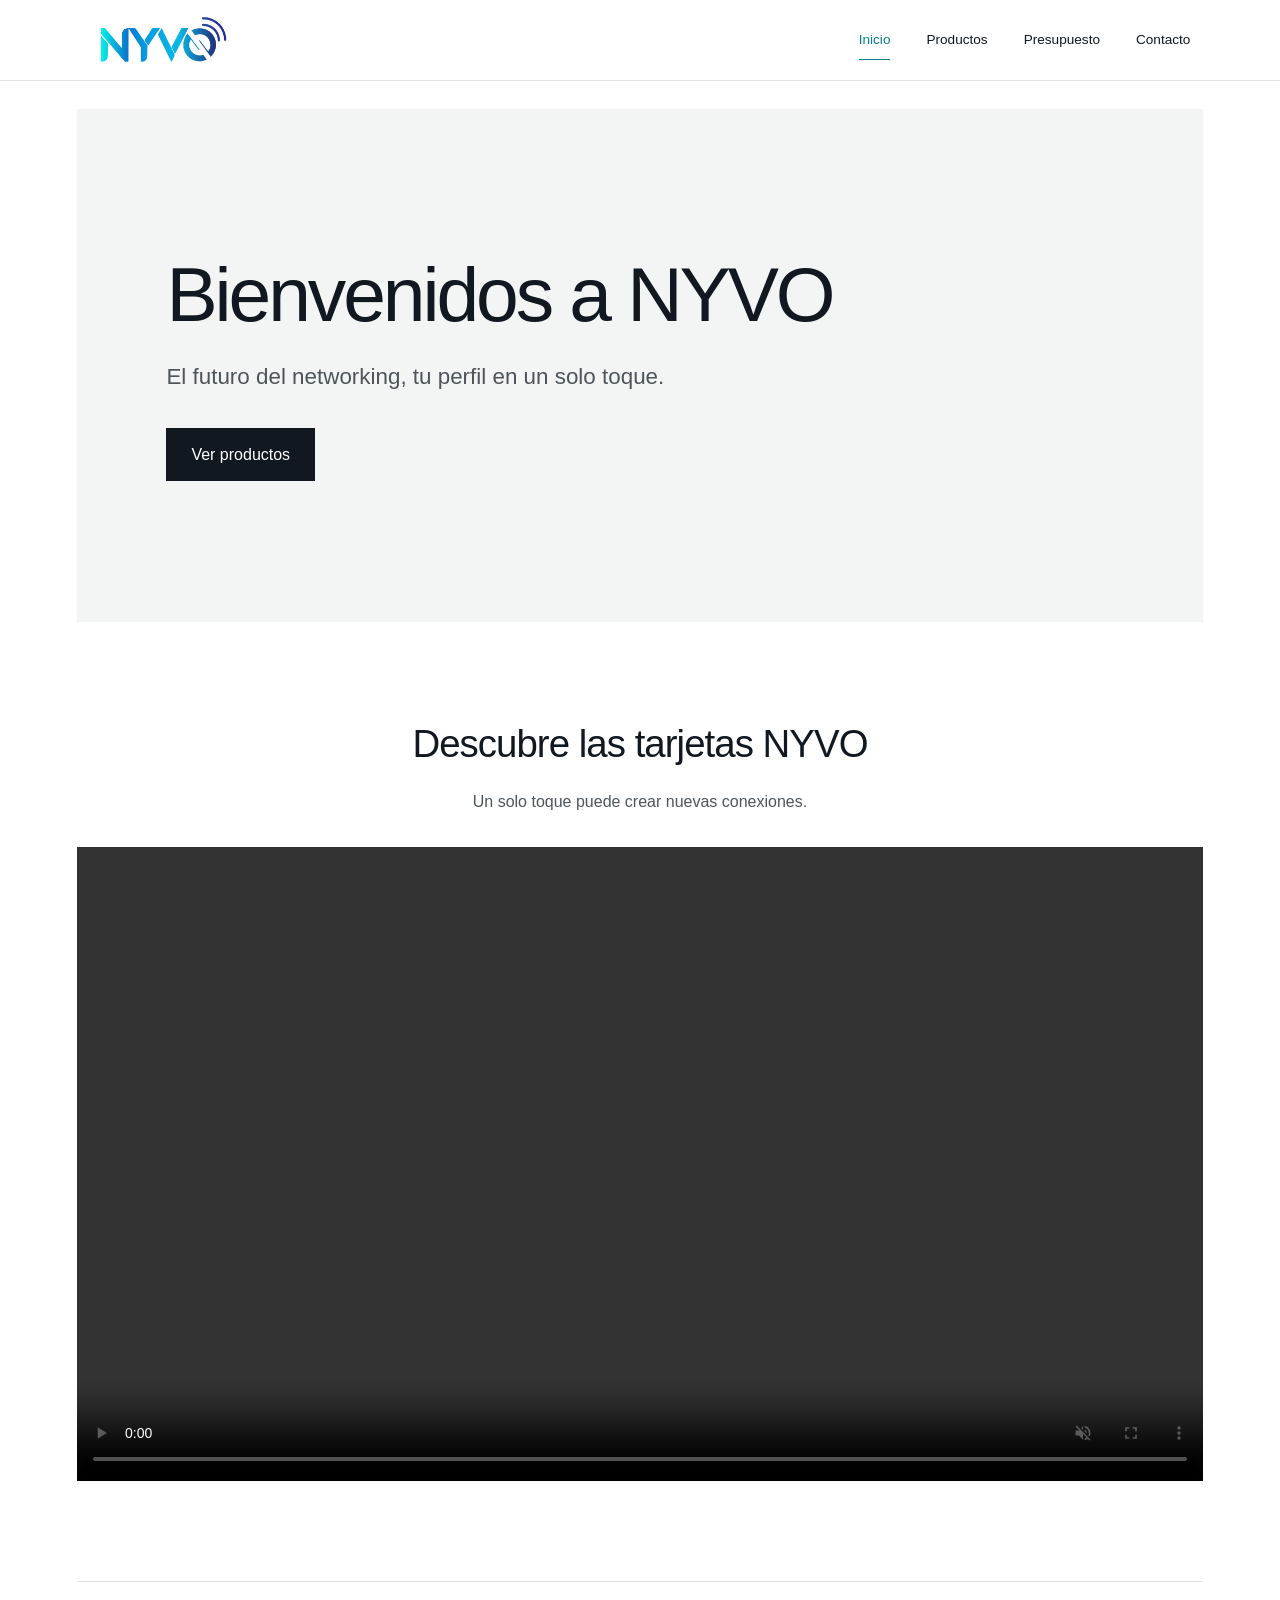
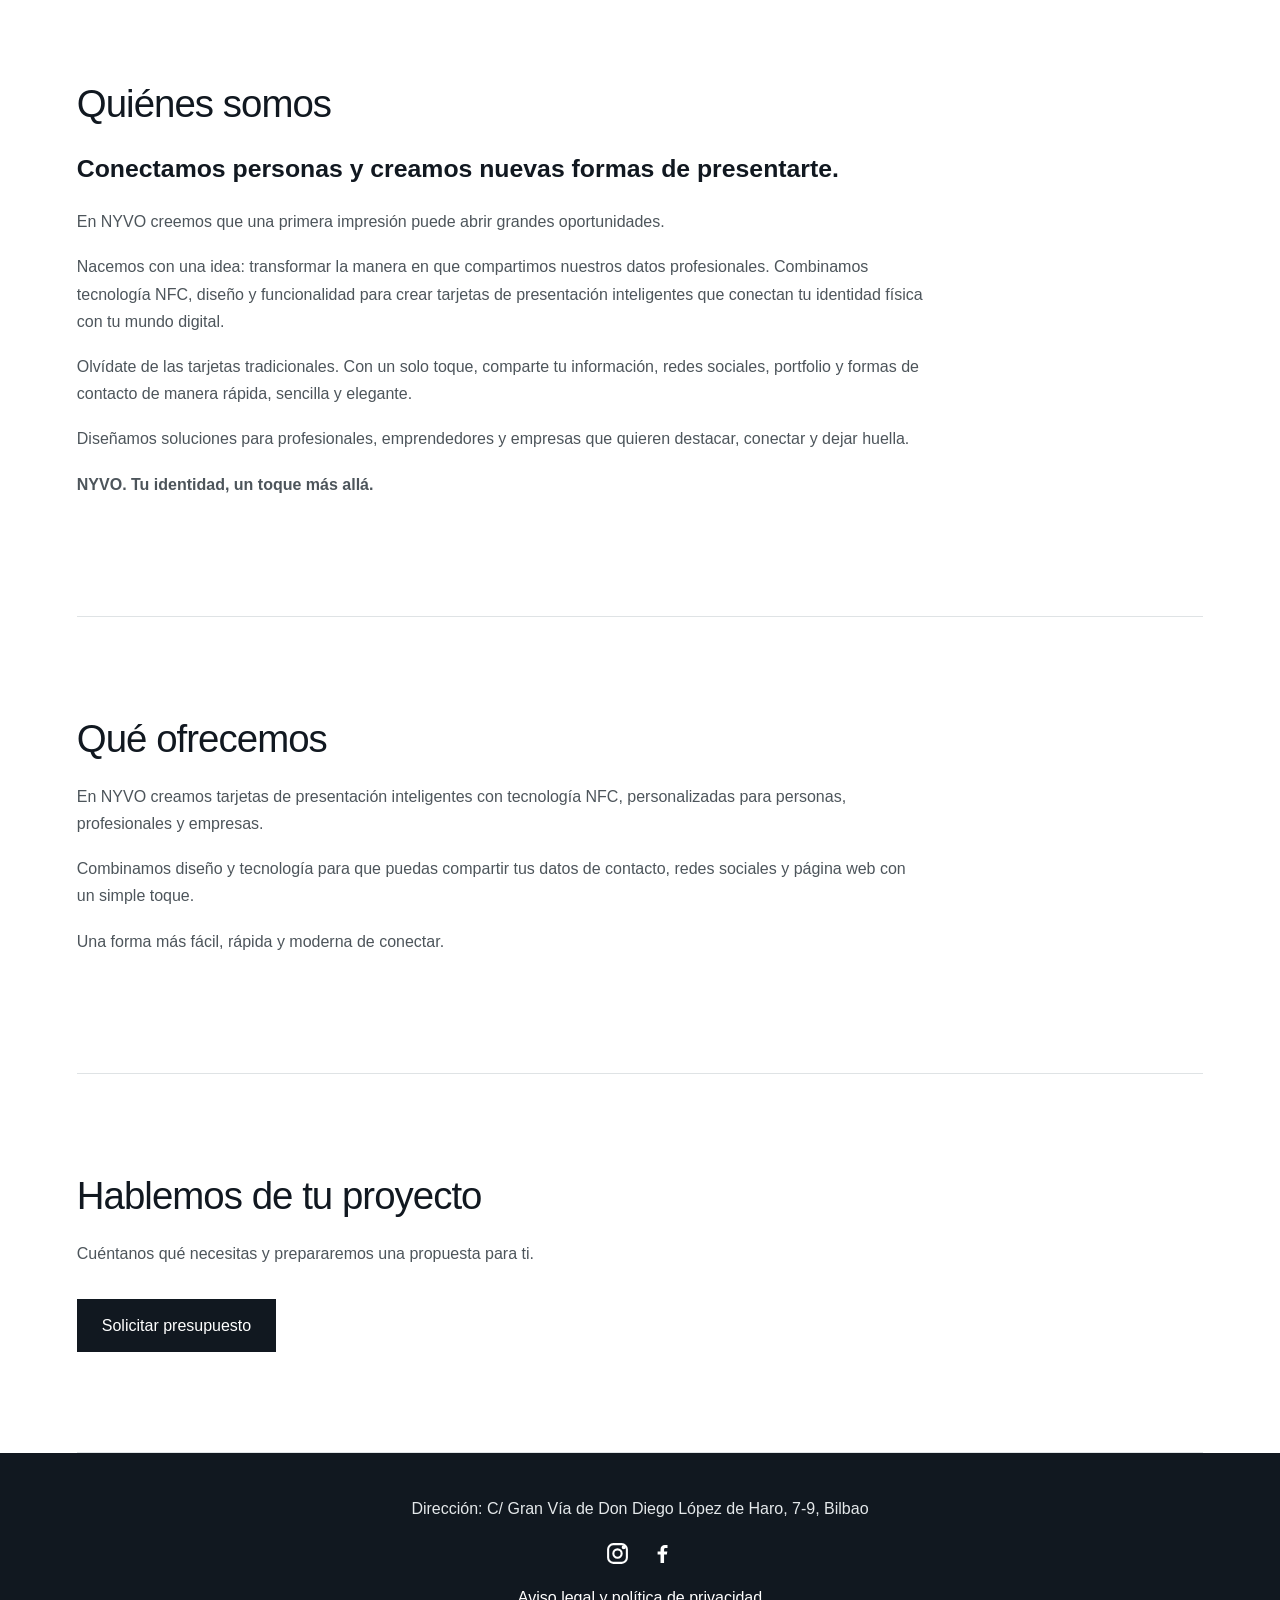
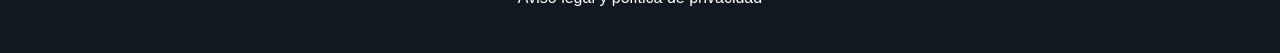
<file: index.html>
<!DOCTYPE html>
<html lang="es">
<head>
  <meta charset="UTF-8">
  <meta name="viewport" content="width=device-width, initial-scale=1.0">
  <title>Inicio | NYVO</title>
  <link rel="stylesheet" href="css/style.css">
</head>

<body>

  <header class="header">
    <a class="logo" href="index.html">
      <img src="img/logo/LOGO sin fondo.png" alt="Logo de NYVO">
    </a>

    <nav aria-label="Navegación principal">
      <a class="activo" aria-current="page" href="index.html">Inicio</a>
      <a href="productos.html">Productos</a>
      <a href="presupuesto.html">Presupuesto</a>
      <a href="contacto.html">Contacto</a>
    </nav>
  </header>

  <main>
    <section class="portada">
      <div class="portada-texto">
        <h1>Bienvenidos a NYVO</h1>
        <p class="intro-bienvenida">
          El futuro del networking, tu perfil en un solo toque.
        </p>
        <a class="boton" href="productos.html">Ver productos</a>
      </div>
    </section>

    <section class="video-promocional">
  <h2>Descubre las tarjetas NYVO</h2>
  <p>Un solo toque puede crear nuevas conexiones.</p>

      <div class="video-marco">
        <video autoplay muted loop playsinline controls preload="metadata">
            <source src="img/productos/tarjetas.mp4" type="video/mp4">
            Tu navegador no puede reproducir este video.
        </video>
      </div>
    </section>

    <section class="quienes-somos">
      <h2>Quiénes somos</h2>
      <p class="lema">Conectamos personas y creamos nuevas formas de presentarte.</p>
      <p>En NYVO creemos que una primera impresión puede abrir grandes oportunidades.</p>
      <p>
        Nacemos con una idea: transformar la manera en que compartimos nuestros datos
        profesionales. Combinamos tecnología NFC, diseño y funcionalidad para crear
        tarjetas de presentación inteligentes que conectan tu identidad física con
        tu mundo digital.
      </p>
      <p>
        Olvídate de las tarjetas tradicionales. Con un solo toque, comparte tu
        información, redes sociales, portfolio y formas de contacto de manera
        rápida, sencilla y elegante.
      </p>
      <p>
        Diseñamos soluciones para profesionales, emprendedores y empresas que
        quieren destacar, conectar y dejar huella.
      </p>
      <p><strong>NYVO. Tu identidad, un toque más allá.</strong></p>
    </section>

    <section class="que-ofrecemos">
      <h2>Qué ofrecemos</h2>
      <p>
        En NYVO creamos tarjetas de presentación inteligentes con tecnología NFC,
        personalizadas para personas, profesionales y empresas.
      </p>
      <p>
        Combinamos diseño y tecnología para que puedas compartir tus datos de
        contacto, redes sociales y página web con un simple toque.
      </p>
      <p>Una forma más fácil, rápida y moderna de conectar.</p>
    </section>

    <section class="hablanos-de-tu-proyecto">
      <h2>Hablemos de tu proyecto</h2>
      <p class="tu-proyecto">
        Cuéntanos qué necesitas y prepararemos una propuesta para ti.
      </p>
      <a class="boton" href="presupuesto.html">Solicitar presupuesto</a>
    </section>
  </main>

  <footer>
    <p>Dirección: C/ Gran Vía de Don Diego López de Haro, 7-9, Bilbao</p>

    <div class="redes-sociales">
        <a href="https://www.instagram.com/nyvocards/" target="_blank"
            rel="noopener noreferrer" aria-label="Instagram de NYVO">
        <svg viewBox="0 0 24 24" aria-hidden="true">
          <rect x="3" y="3" width="18" height="18" rx="5"></rect>
          <circle cx="12" cy="12" r="4"></circle>
          <circle cx="18" cy="6" r="1"></circle>
        </svg>
      </a>
      <a href="https://www.facebook.com/" target="_blank"
         rel="noopener noreferrer" aria-label="Facebook">
        <svg viewBox="0 0 24 24" aria-hidden="true">
          <path d="M13.5 21v-8h2.7l.4-3h-3.1V8.1c0-.9.3-1.5 1.6-1.5h1.7V3.9c-.3 0-1.3-.1-2.5-.1-2.5 0-4.2 1.5-4.2 4.3V10H7.3v3h2.8v8z"></path>
        </svg>
      </a>
    </div>

    <p><a href="aviso-legal.html">Aviso legal y política de privacidad</a></p>
  </footer>
</body>
</html>
</file>
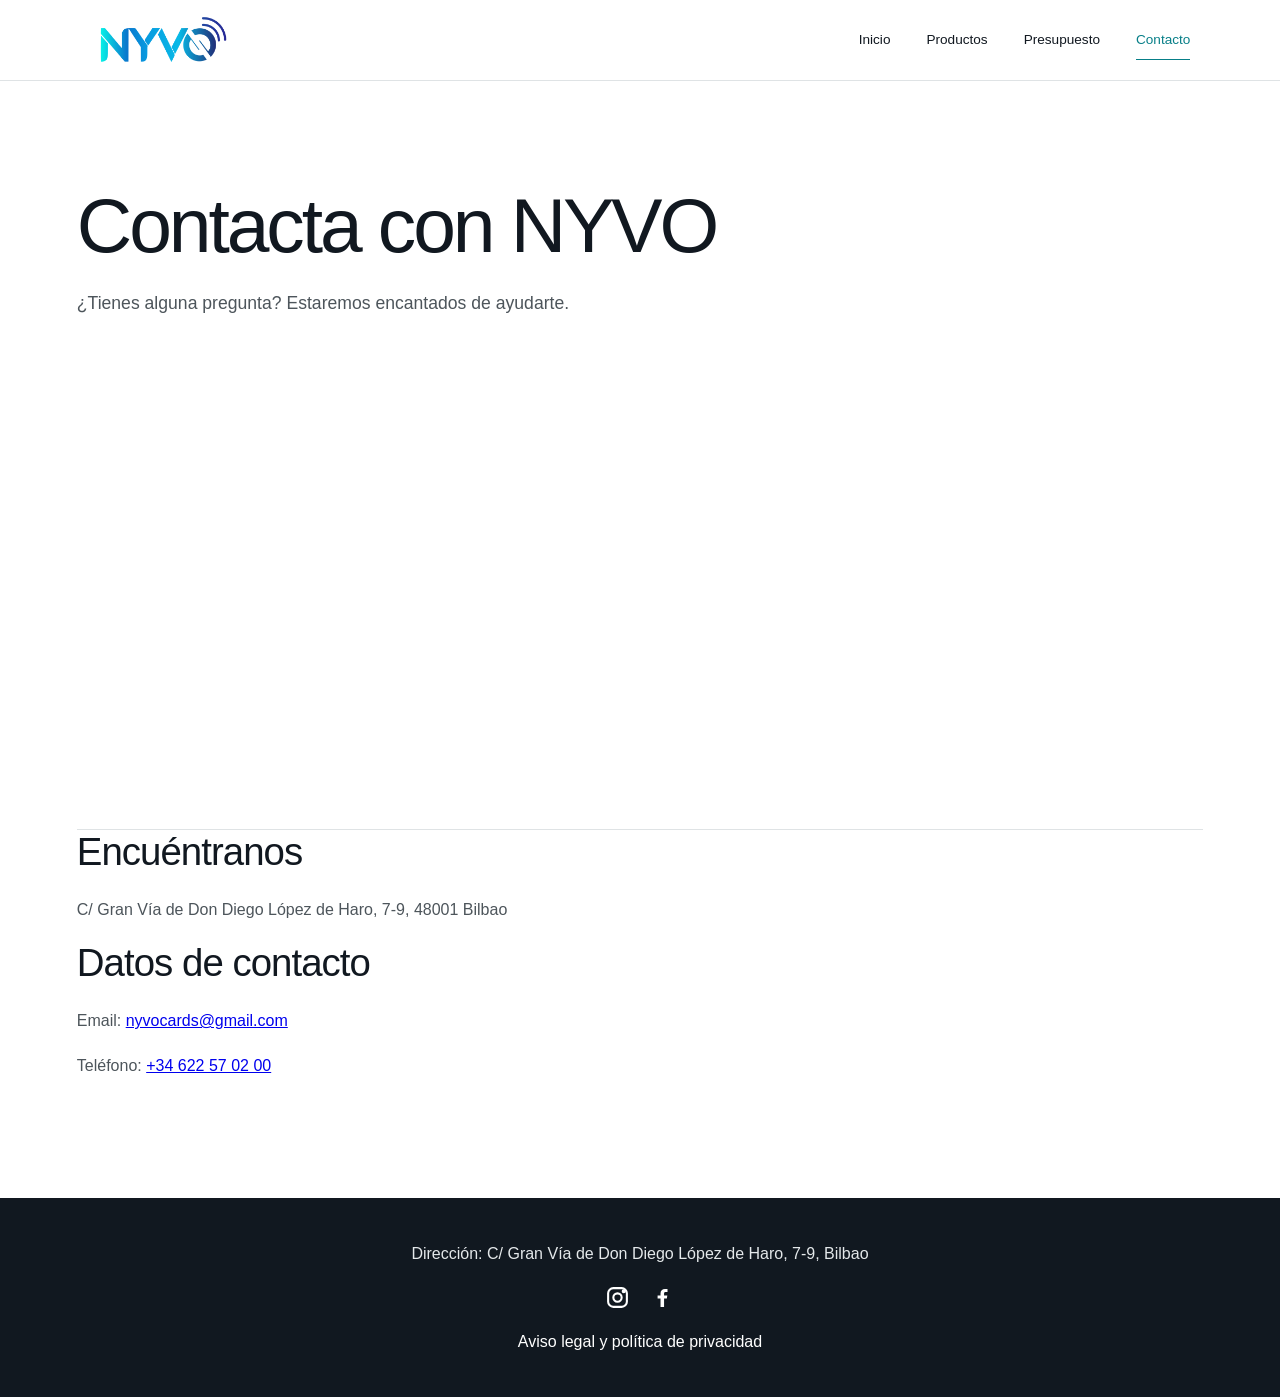
<file: contacto.html>
<!DOCTYPE html>
<html lang="es">
<head>
  <meta charset="UTF-8">
  <meta name="viewport" content="width=device-width, initial-scale=1.0">
  <title>Contacto | NYVO</title>
  <link rel="stylesheet" href="css/style.css">
</head>
<body>
  <header class="header">
    <a class="logo" href="index.html">
      <img src="img/logo/LOGO sin fondo.png" alt="Logo de NYVO">
    </a>

    <nav aria-label="Navegación principal">
      <a href="index.html">Inicio</a>
      <a href="productos.html">Productos</a>
      <a href="presupuesto.html">Presupuesto</a>
      <a class="activo" aria-current="page" href="contacto.html">Contacto</a>
    </nav>
  </header>

  <main>
    <section class="Contacta-NYVO">
      <h1>Contacta con NYVO</h1>
      <p class="contactanos">
        ¿Tienes alguna pregunta? Estaremos encantados de ayudarte.
      </p>

      <div class="mapa">
        <iframe
          src="https://www.google.com/maps?q=El+Corte+Inglés+Gran+Vía,+Bilbao&output=embed"
          title="Mapa de El Corte Inglés Gran Vía, Bilbao"
          loading="lazy"
          referrerpolicy="no-referrer-when-downgrade">
        </iframe>
      </div>
    </section>

    <section class="Encuentranos">
      <h2>Encuéntranos</h2>
      <p class="direccion">
        C/ Gran Vía de Don Diego López de Haro, 7-9, 48001 Bilbao
      </p>

      <h2>Datos de contacto</h2>
      <p>Email: <a href="mailto:nyvocards@gmail.com">nyvocards@gmail.com</a></p>
      <p>Teléfono: <a href="tel:+34622570200">+34 622 57 02 00</a></p>
    </section>
  </main>

  <footer>
    <p>Dirección: C/ Gran Vía de Don Diego López de Haro, 7-9, Bilbao</p>

    <div class="redes-sociales">
        <a href="https://www.instagram.com/nyvocards/" target="_blank"
            rel="noopener noreferrer" aria-label="Instagram de NYVO">
        <svg viewBox="0 0 24 24" aria-hidden="true">
          <rect x="3" y="3" width="18" height="18" rx="5"></rect>
          <circle cx="12" cy="12" r="4"></circle>
          <circle cx="18" cy="6" r="1"></circle>
        </svg>
      </a>
      <a href="https://www.facebook.com/" target="_blank"
         rel="noopener noreferrer" aria-label="Facebook">
        <svg viewBox="0 0 24 24" aria-hidden="true">
          <path d="M13.5 21v-8h2.7l.4-3h-3.1V8.1c0-.9.3-1.5 1.6-1.5h1.7V3.9c-.3 0-1.3-.1-2.5-.1-2.5 0-4.2 1.5-4.2 4.3V10H7.3v3h2.8v8z"></path>
        </svg>
      </a>
    </div>

    <p><a href="aviso-legal.html">Aviso legal y política de privacidad</a></p>
  </footer>
</body>
</html>
</file>
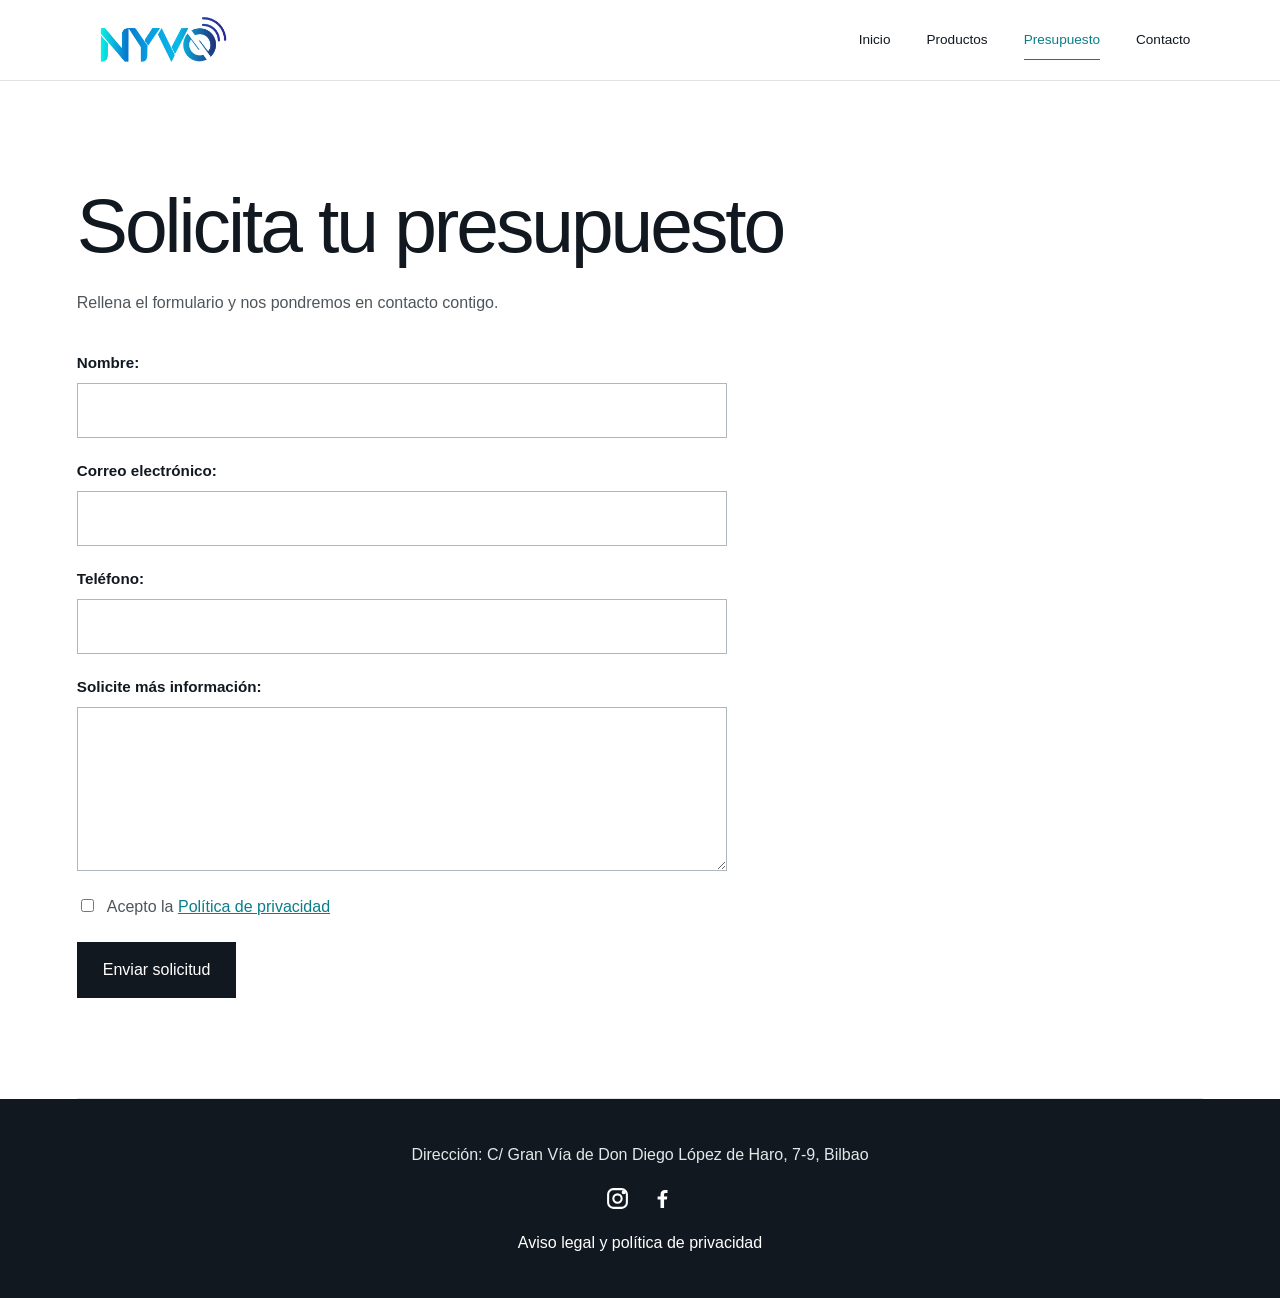
<file: presupuesto.html>
<!DOCTYPE html>
<html lang="es">
<head>
  <meta charset="UTF-8">
  <meta name="viewport" content="width=device-width, initial-scale=1.0">
  <title>Presupuesto | NYVO</title>
  <link rel="stylesheet" href="css/style.css">
</head>
<body>
  <header class="header">
    <a class="logo" href="index.html">
      <img src="img/logo/LOGO sin fondo.png" alt="Logo de NYVO">
    </a>

    <nav aria-label="Navegación principal">
      <a href="index.html">Inicio</a>
      <a href="productos.html">Productos</a>
      <a class="activo" aria-current="page" href="presupuesto.html">Presupuesto</a>
      <a href="contacto.html">Contacto</a>
    </nav>
  </header>

  <main>
    <section>
      <h1>Solicita tu presupuesto</h1>
      <p class="intro-formulario">
        Rellena el formulario y nos pondremos en contacto contigo.
      </p>

      <form action="#" method="post">
        <label for="nombre">Nombre:</label>
        <input type="text" id="nombre" name="nombre" required>

        <label for="email">Correo electrónico:</label>
        <input type="email" id="email" name="email" required>

        <label for="telefono">Teléfono:</label>
        <input type="tel" id="telefono" name="telefono"
               pattern="[0-9 +()-]{9,}" required
               title="Introduce un teléfono válido con al menos 9 caracteres.">

        <label for="informacion">Solicite más información:</label>
        <textarea id="informacion" name="informacion" rows="5" required></textarea>

        <label class="privacidad">
          <input type="checkbox" name="privacidad" required>
          <span>Acepto la <a href="aviso-legal.html">Política de privacidad</a></span>
        </label>

        <button type="submit">Enviar solicitud</button>
      </form>
    </section>
  </main>

  <footer>
    <p>Dirección: C/ Gran Vía de Don Diego López de Haro, 7-9, Bilbao</p>

    <div class="redes-sociales">
        <a href="https://www.instagram.com/nyvocards/" target="_blank"
            rel="noopener noreferrer" aria-label="Instagram de NYVO">
        <svg viewBox="0 0 24 24" aria-hidden="true">
          <rect x="3" y="3" width="18" height="18" rx="5"></rect>
          <circle cx="12" cy="12" r="4"></circle>
          <circle cx="18" cy="6" r="1"></circle>
        </svg>
      </a>
      <a href="https://www.facebook.com/" target="_blank"
         rel="noopener noreferrer" aria-label="Facebook">
        <svg viewBox="0 0 24 24" aria-hidden="true">
          <path d="M13.5 21v-8h2.7l.4-3h-3.1V8.1c0-.9.3-1.5 1.6-1.5h1.7V3.9c-.3 0-1.3-.1-2.5-.1-2.5 0-4.2 1.5-4.2 4.3V10H7.3v3h2.8v8z"></path>
        </svg>
      </a>
    </div>

    <p><a href="aviso-legal.html">Aviso legal y política de privacidad</a></p>
  </footer>
</body>
</html>
</file>
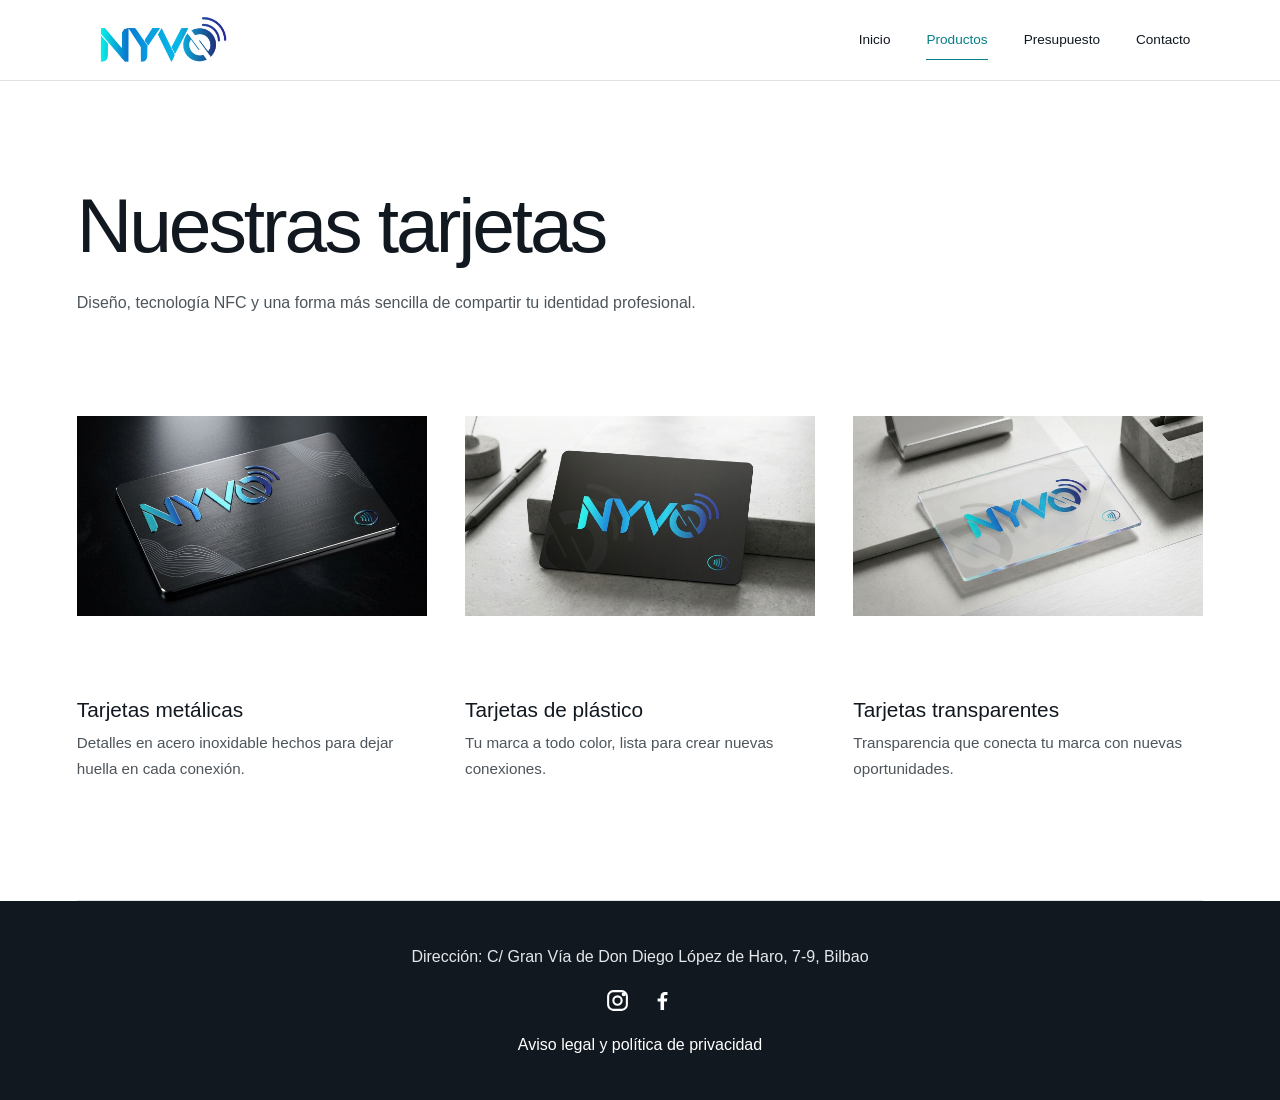
<file: productos.html>
<!DOCTYPE html>
<html lang="es">
<head>
  <meta charset="UTF-8">
  <meta name="viewport" content="width=device-width, initial-scale=1.0">
  <title>Productos | NYVO</title>
  <link rel="stylesheet" href="css/style.css">
</head>
<body>
  <header class="header">
    <a class="logo" href="index.html">
      <img src="img/logo/LOGO sin fondo.png" alt="Logo de NYVO">
    </a>

    <nav aria-label="Navegación principal">
      <a href="index.html">Inicio</a>
      <a class="activo" aria-current="page" href="productos.html">Productos</a>
      <a href="presupuesto.html">Presupuesto</a>
      <a href="contacto.html">Contacto</a>
    </nav>
  </header>

  <main>
    <section>
      <h1>Nuestras tarjetas</h1>
      <p>Diseño, tecnología NFC y una forma más sencilla de compartir tu identidad profesional.</p>

      <div class="galeria">
        <article class="producto">
          <img src="img/productos/metal.jpg" alt="Tarjeta de presentación metálica">
          <h2>Tarjetas metálicas</h2>
          <p>Detalles en acero inoxidable hechos para dejar huella en cada conexión.</p>
        </article>

        <article class="producto">
          <img src="img/productos/plastico.jpg" alt="Tarjeta de presentación de plástico">
          <h2>Tarjetas de plástico</h2>
          <p>Tu marca a todo color, lista para crear nuevas conexiones.</p>
        </article>

        <article class="producto">
          <img src="img/productos/transparente.jpg" alt="Tarjeta de presentación transparente">
          <h2>Tarjetas transparentes</h2>
          <p>Transparencia que conecta tu marca con nuevas oportunidades.</p>
        </article>
      </div>
    </section>
  </main>

  <footer>
    <p>Dirección: C/ Gran Vía de Don Diego López de Haro, 7-9, Bilbao</p>

    <div class="redes-sociales">
        <a href="https://www.instagram.com/nyvocards/" target="_blank"
            rel="noopener noreferrer" aria-label="Instagram de NYVO">
        <svg viewBox="0 0 24 24" aria-hidden="true">
          <rect x="3" y="3" width="18" height="18" rx="5"></rect>
          <circle cx="12" cy="12" r="4"></circle>
          <circle cx="18" cy="6" r="1"></circle>
        </svg>
      </a>
      <a href="https://www.facebook.com/" target="_blank"
         rel="noopener noreferrer" aria-label="Facebook">
        <svg viewBox="0 0 24 24" aria-hidden="true">
          <path d="M13.5 21v-8h2.7l.4-3h-3.1V8.1c0-.9.3-1.5 1.6-1.5h1.7V3.9c-.3 0-1.3-.1-2.5-.1-2.5 0-4.2 1.5-4.2 4.3V10H7.3v3h2.8v8z"></path>
        </svg>
      </a>
    </div>

    <p><a href="aviso-legal.html">Aviso legal y política de privacidad</a></p>
  </footer>
</body>
</html>
</file>
<file: css/style.css>
:root {
  --tinta: #111820;
  --texto: #4d555b;
  --fondo: #ffffff;
  --suave: #f3f5f5;
  --borde: #dfe3e5;
  --acento: #12bfc8;
}

* {
  box-sizing: border-box;
}

body {
  margin: 0;
  color: var(--tinta);
  background: var(--fondo);
  font-family: Arial, Helvetica, sans-serif;
  line-height: 1.7;
}

.header {
  position: sticky;
  top: 0;
  z-index: 10;
  display: flex;
  justify-content: space-between;
  align-items: center;
  gap: 32px;
  padding: 12px clamp(24px, 7vw, 100px);
  background: rgba(255, 255, 255, 0.97);
  border-bottom: 1px solid var(--borde);
}

.logo {
  display: inline-flex;
  align-items: center;
}

.logo img {
  display: block;
  width: 145px;
  max-height: 58px;
  object-fit: contain;
}

nav {
  display: flex;
  flex-wrap: wrap;
  gap: clamp(16px, 3vw, 36px);
}

nav a {
  padding: 8px 0;
  color: var(--tinta);
  font-size: 0.85rem;
  text-decoration: none;
  transition: color 0.2s ease;
}

nav a:hover,
nav a.activo {
  color: #087f88;
}

nav a.activo {
  border-bottom: 1px solid currentColor;
}

main {
  width: min(1240px, 88%);
  margin: 0 auto;
}

section {
  margin: 0;
  padding: clamp(48px, 8vw, 100px) 0;
  border-bottom: 1px solid var(--borde);
}

h1,
h2,
h3 {
  margin-top: 0;
  color: var(--tinta);
  font-weight: 500;
  line-height: 1.15;
}

h1 {
  max-width: 850px;
  margin-bottom: 20px;
  font-size: clamp(2.5rem, 6vw, 5rem);
  letter-spacing: -0.04em;
}

h2 {
  margin-bottom: 22px;
  font-size: clamp(1.8rem, 3vw, 2.7rem);
  letter-spacing: -0.025em;
}

p {
  max-width: 760px;
  margin: 0 0 18px;
  color: var(--texto);
}

.portada {
  margin-top: 28px;
  padding: clamp(64px, 11vw, 150px) clamp(28px, 7vw, 90px);
  background: var(--suave);
  border: 0;
}

.portada h1 {
  max-width: 800px;
}

.intro-bienvenida {
  max-width: 600px;
  color: var(--texto);
  font-size: clamp(1.1rem, 2vw, 1.4rem);
}

.lema {
  color: var(--tinta);
  font-size: clamp(1.2rem, 2vw, 1.55rem);
  font-weight: 600;
}

.quienes-somos p,
.que-ofrecemos p,
.hablanos-de-tu-proyecto p {
  max-width: 850px;
}

.boton {
  display: inline-block;
  margin-top: 14px;
  padding: 12px 24px;
  color: #fff;
  background: var(--tinta);
  border: 1px solid var(--tinta);
  text-decoration: none;
  transition: color 0.2s ease, background 0.2s ease;
}

.boton:hover {
  color: var(--tinta);
  background: var(--acento);
  border-color: var(--acento);
}

.galeria {
  display: grid;
  grid-template-columns: repeat(3, minmax(0, 1fr));
  gap: clamp(18px, 3vw, 40px);
  margin-top: 40px;
}

.producto {
  min-width: 0;
}

.producto img {
  display: block;
  width: 100%;
  height: clamp(200px, 25vw, 320px);
  object-fit: contain;
}

.producto h2 {
  margin: 22px 0 8px;
  font-size: 1.3rem;
  letter-spacing: 0;
}

.producto p {
  font-size: 0.95rem;
}

form {
  width: min(650px, 100%);
  margin-top: 34px;
}

form > label:not(.privacidad) {
  display: block;
  margin: 20px 0 7px;
  color: var(--tinta);
  font-size: 0.95rem;
  font-weight: 600;
}

form input[type="text"],
form input[type="email"],
form input[type="tel"],
form textarea {
  display: block;
  width: 100%;
  padding: 13px 14px;
  color: var(--tinta);
  background: #fff;
  border: 1px solid #aeb7bb;
  border-radius: 0;
  font: inherit;
}

form input:focus,
form textarea:focus {
  outline: 2px solid var(--acento);
  outline-offset: 2px;
}

form textarea {
  resize: vertical;
}

.privacidad {
  display: flex;
  align-items: flex-start;
  gap: 10px;
  margin: 22px 0;
  color: var(--texto);
}

.privacidad input {
  margin-top: 6px;
}

.privacidad a,
.contactanos a,
.direccion a {
  color: #087f88;
}

form button {
  padding: 13px 25px;
  color: #fff;
  background: var(--tinta);
  border: 1px solid var(--tinta);
  font: inherit;
  cursor: pointer;
  transition: color 0.2s ease, background 0.2s ease;
}

form button:hover {
  color: var(--tinta);
  background: var(--acento);
  border-color: var(--acento);
}

.Contacta-NYVO h1 {
  max-width: 850px;
}

.contactanos {
  font-size: 1.1rem;
}

.mapa {
  width: 100%;
  height: clamp(280px, 42vw, 430px);
  margin: 36px 0;
  margin-bottom: 1%;
  margin-bottom: -5%;
  overflow: hidden;
}

.mapa iframe {
  display: block;
  width: 100%;
  height: 100%;
  border: 0;
  margin-bottom: -10%;
}

.Encuentranos {
  padding-top: 0;
  border-bottom: 0;
}

.direccion {
  margin-top: 0;
}

footer {
  padding: 34px 8%;
  color: #fff;
  background: #111820;
  text-align: center;
}

footer p {
  margin: 8px auto;
  color: #e4e8ea;
}

footer a {
  color: #fff;
  text-decoration: none;
}

footer a:hover {
  color: var(--acento);
}

.redes-sociales {
  display: flex;
  justify-content: center;
  align-items: center;
  gap: 20px;
  margin: 18px 0;
}

.redes-sociales a {
  display: inline-flex;
  color: #fff;
  transition: color 0.2s ease;
}

.redes-sociales a:hover {
  color: var(--acento);
}

.redes-sociales svg {
  width: 25px;
  height: 25px;
}

.redes-sociales a:first-child svg {
  fill: none;
  stroke: currentColor;
  stroke-width: 2;
}

.redes-sociales a:last-child svg {
  fill: currentColor;
  stroke: none;
}

.video-promocional {
  text-align: center;
}

.video-promocional h2,
.video-promocional p {
  margin-right: auto;
  margin-left: auto;
}

.video-marco {
  width: min(2000px, 100%);
  aspect-ratio: 16 / 9;
  margin: 32px auto 0;
  background: #111820;
}

.video-marco video {
  display: block;
  width: 100%;
  height: 100%;
  object-fit: contain;
}
</file>
